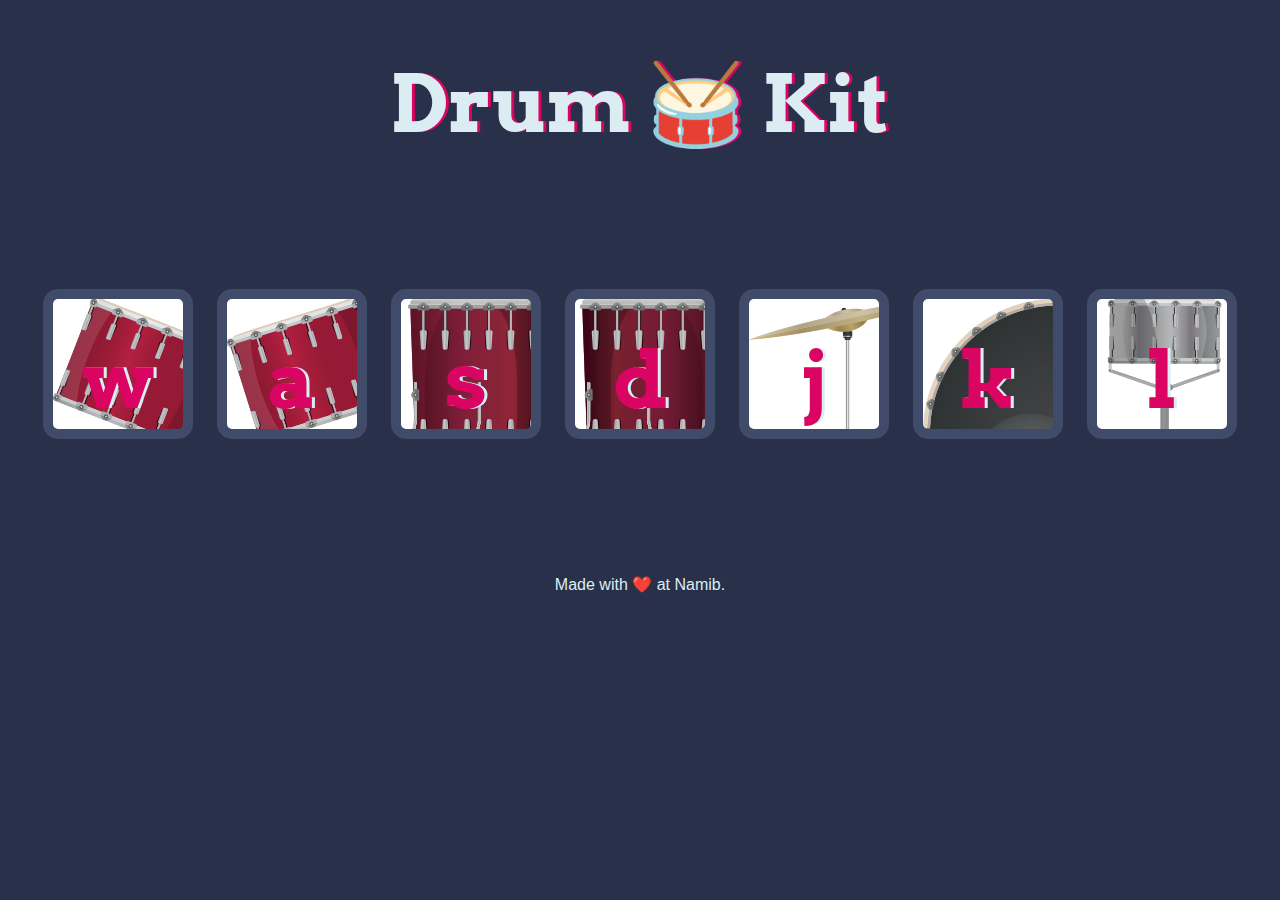
<file: drumline.html>
<!DOCTYPE html>
<html lang="en" dir="ltr">

<head>
  <meta charset="utf-8">
  <title>Drum Kit</title>
  <link rel="stylesheet" href="drum.css">
  <link href="https://fonts.googleapis.com/css?family=Arvo" rel="stylesheet">
</head>

<body>

  <h1 id="title">Drum 🥁 Kit</h1>
  <div class="set">
    <button class="w drum">w</button>
    <button class="a drum">a</button>
    <button class="s drum">s</button>
    <button class="d drum">d</button>
    <button class="j drum">j</button>
    <button class="k drum">k</button>
    <button class="l drum">l</button>
  </div>

  <script src="index.js"></script>
  
</body>
<footer>
  Made with ❤️ at Namib.
</footer>

</html>
</file>
<file: drum.css>
body {
    text-align: center;
    background-color: #283149;
}
  
h1 {
    font-size: 5rem;
    color: #DBEDF3;
    font-family: "Arvo", cursive;
    text-shadow: 3px 0 #DA0463;
}

footer {
    color: #DBEDF3;
    font-family: sans-serif;
}

.w {
    background-image: url("images/drumpics/tom1.png");
}

.a {
    background-image: url("images/drumpics/tom2.png");
}

.s {
    background-image: url("images/drumpics/tom3.png");
}

.d {
    background-image: url("images/drumpics/tom4.png")
}

.j {
    background-image: url("images/drumpics/crash.png");
}

.k {
    background-image: url("images/drumpics/kick.png");
}

.l {
    background-image: url("images/drumpics/snare.png");
}

.set {
    margin: 10% auto;
}

.game-over {
    background-color: red;
    opacity: 0.8;
}

.pressed {
    box-shadow: 0 3px 4px 0 #DBEDF3;
    opacity: 0.5;
}

.red {
    color: red;
}

.drum {
    outline: none;
    border: 10px solid #404B69;
    font-size: 5rem;
    font-family: 'Arvo', cursive;
    line-height: 2;
    font-weight: 900;
    color: #DA0463;
    text-shadow: 3px 0 #DBEDF3;
    border-radius: 15px;
    display: inline-block;
    width: 150px;
    height: 150px;
    text-align: center;
    margin: 10px;
    background-color: white;
}
</file>
